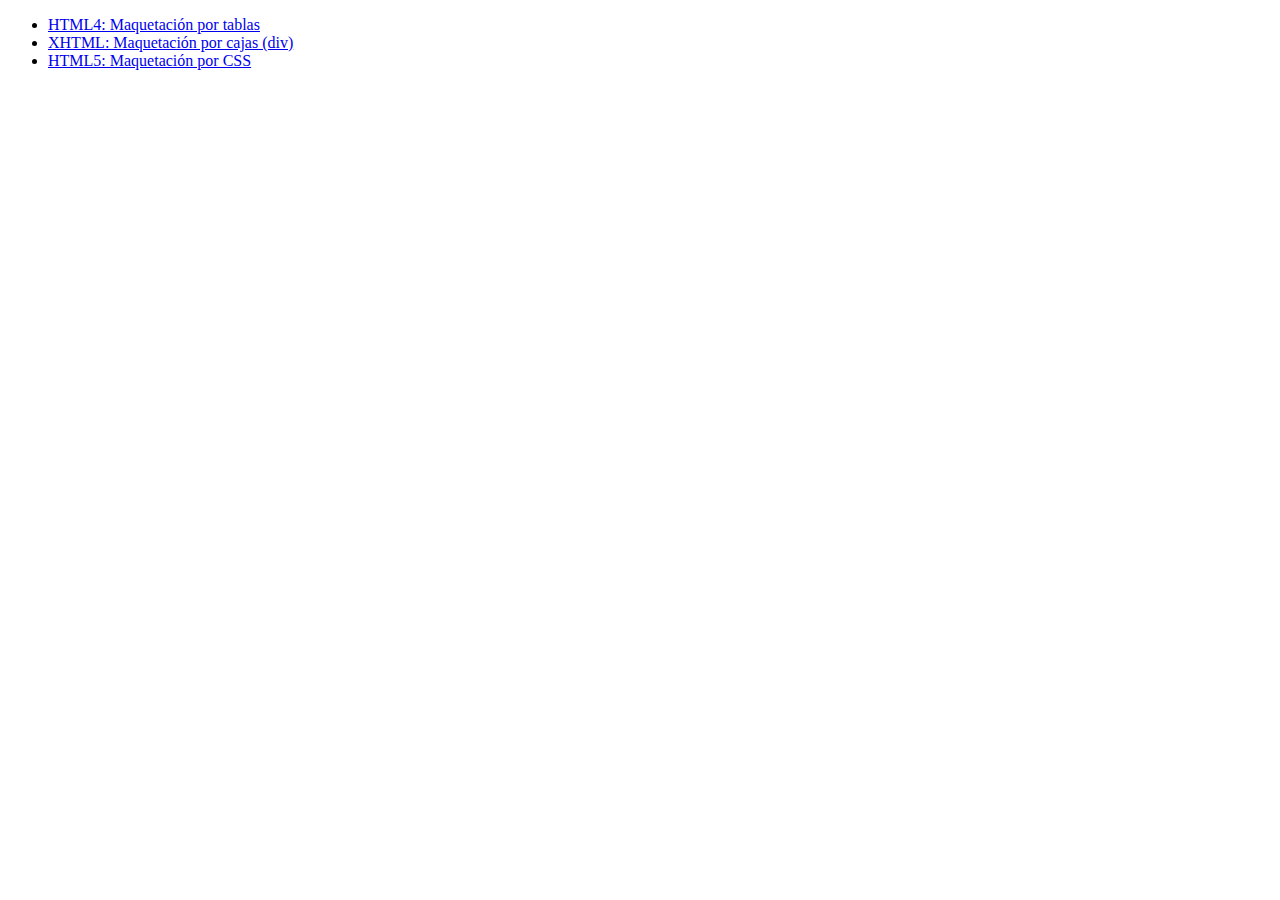
<file: index.html>
<!DOCTYPE html>
<html>
	<head>
		<meta charset="UTF-8">
		<title>Texto en varias columnas</title>
	</head>
	<body>
		<ul>
			<li><a href="./html4/">HTML4: Maquetación por tablas</a></li>
			<li><a href="./xhtml/">XHTML: Maquetación por cajas (div)</a></li>
			<li><a href="./html5/">HTML5: Maquetación por CSS</a></li>
		</ul>
	</body>
</html>
</file>
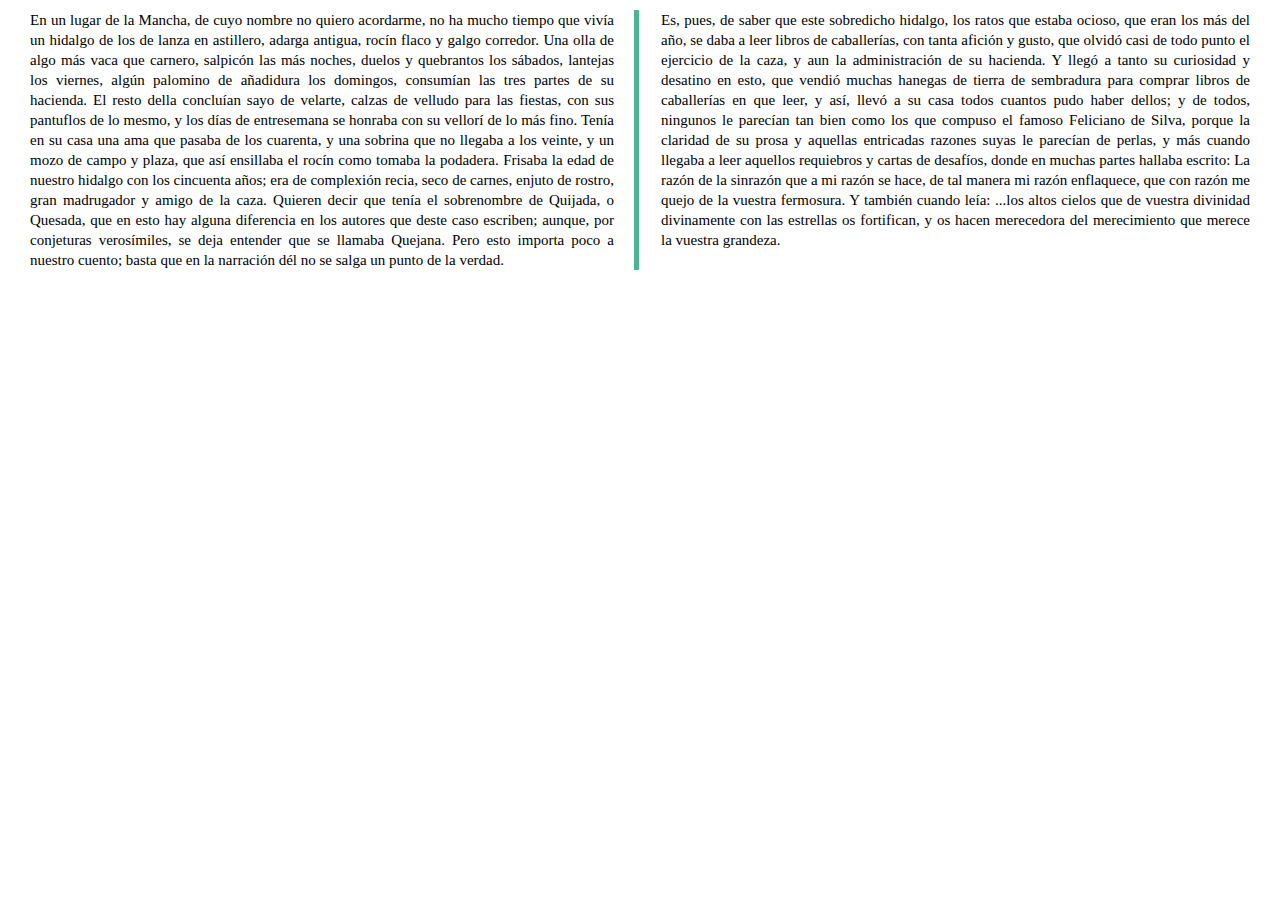
<file: html4/index.html>
<!DOCTYPE HTML PUBLIC "-//W3C//DTD HTML 4.01 Transitional//EN" "http://www.w3.org/TR/html4/loose.dtd">
<html>
	<head>
		<title>Texto a dos columnas con tablas</title>
		<meta http-equiv="Content-Type" content="text/html; charset=UTF-8">
		<link rel="stylesheet" href="style.css" type="text/css" media="all">
	</head>
	<body>
		<table>
			<tr>
				<td class="first">
					En un lugar de la Mancha, de cuyo nombre no quiero acordarme, no ha mucho tiempo que vivía un hidalgo de los de lanza en astillero, adarga antigua, rocín flaco y galgo corredor. Una olla de algo más vaca que carnero, salpicón las más noches, duelos y quebrantos los sábados, lantejas los viernes, algún palomino de añadidura los domingos, consumían las tres partes de su hacienda. El resto della concluían sayo de velarte, calzas de velludo para las fiestas, con sus pantuflos de lo mesmo, y los días de entresemana se honraba con su vellorí de lo más fino. Tenía en su casa una ama que pasaba de los cuarenta, y una sobrina que no llegaba a los veinte, y un mozo de campo y plaza, que así ensillaba el rocín como tomaba la podadera. Frisaba la edad de nuestro hidalgo con los cincuenta años; era de complexión recia, seco de carnes, enjuto de rostro, gran madrugador y amigo de la caza. Quieren decir que tenía el sobrenombre de Quijada, o Quesada, que en esto hay alguna diferencia en los autores que deste caso escriben; aunque, por conjeturas verosímiles, se deja entender que se llamaba Quejana. Pero esto importa poco a nuestro cuento; basta que en la narración dél no se salga un punto de la verdad. 
				</td>
				<td class="second">
					Es, pues, de saber que este sobredicho hidalgo, los ratos que estaba ocioso, que eran los más del año, se daba a leer libros de caballerías, con tanta afición y gusto, que olvidó casi de todo punto el ejercicio de la caza, y aun la administración de su hacienda. Y llegó a tanto su curiosidad y desatino en esto, que vendió muchas hanegas de tierra de sembradura para comprar libros de caballerías en que leer, y así, llevó a su casa todos cuantos pudo haber dellos; y de todos, ningunos le parecían tan bien como los que compuso el famoso Feliciano de Silva, porque la claridad de su prosa y aquellas entricadas razones suyas le parecían de perlas, y más cuando llegaba a leer aquellos requiebros y cartas de desafíos, donde en muchas partes hallaba escrito: La razón de la sinrazón que a mi razón se hace, de tal manera mi razón enflaquece, que con razón me quejo de la vuestra fermosura. Y también cuando leía: ...los altos cielos que de vuestra divinidad divinamente con las estrellas os fortifican, y os hacen merecedora del merecimiento que merece la vuestra grandeza.
				</td>
			</tr>
		</table>
	</body>
</html>
</file>
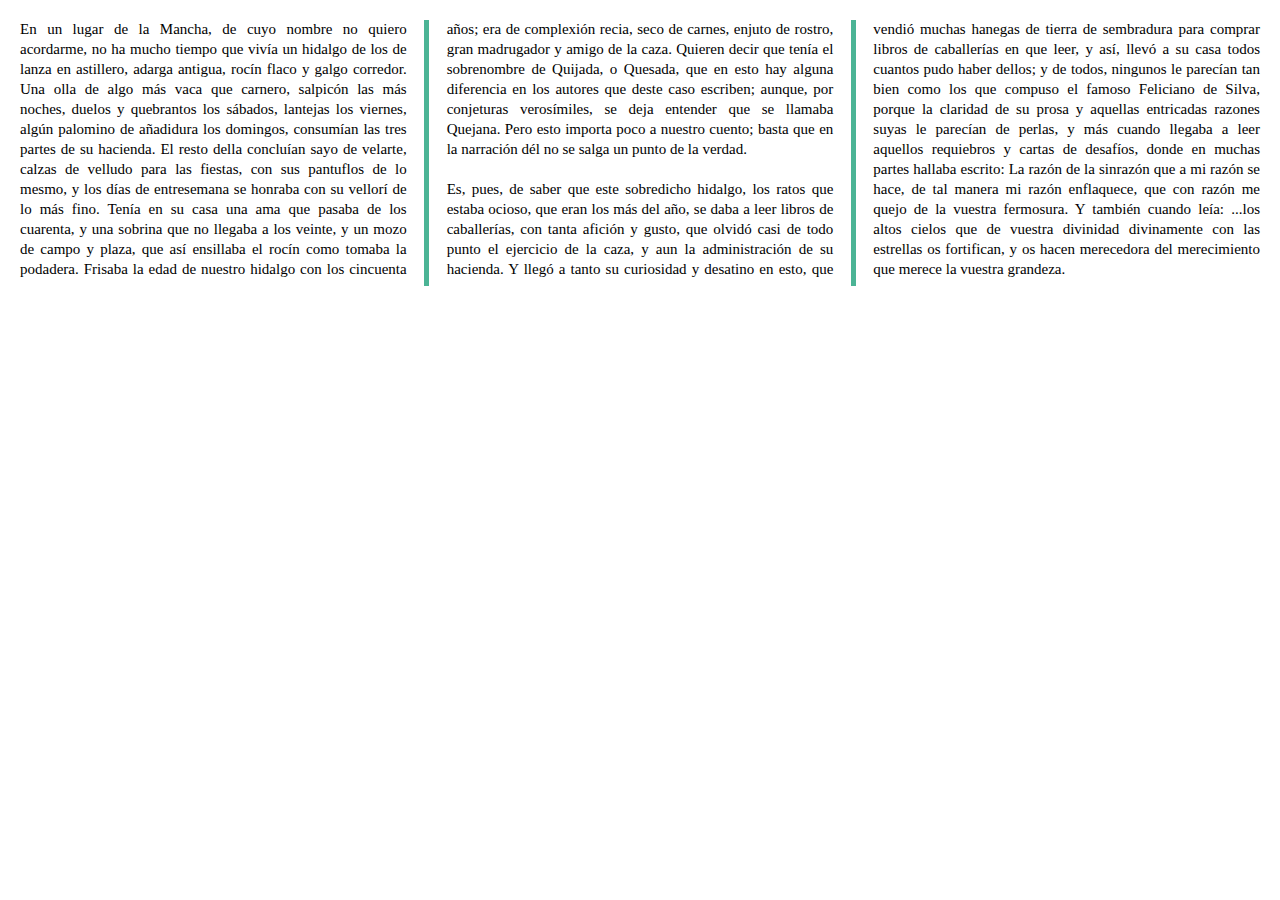
<file: html5/index.html>
<!DOCTYPE html>
<html>
    <head>
        <title>Texto a tres columnas con HTML5 y CSS3</title>
        <meta charset="UTF-8">
        <meta name="viewport" content="width=device-width, initial-scale=1.0">
        <link rel="stylesheet" href="./style.css" type="text/css" media="all">
    </head>
    <body>
        <div class="three-columns">
            <p>
                En un lugar de la Mancha, de cuyo nombre no quiero acordarme, no ha mucho tiempo que vivía un hidalgo de los de lanza en astillero, adarga antigua, rocín flaco y galgo corredor. Una olla de algo más vaca que carnero, salpicón las más noches, duelos y quebrantos los sábados, lantejas los viernes, algún palomino de añadidura los domingos, consumían las tres partes de su hacienda. El resto della concluían sayo de velarte, calzas de velludo para las fiestas, con sus pantuflos de lo mesmo, y los días de entresemana se honraba con su vellorí de lo más fino. Tenía en su casa una ama que pasaba de los cuarenta, y una sobrina que no llegaba a los veinte, y un mozo de campo y plaza, que así ensillaba el rocín como tomaba la podadera. Frisaba la edad de nuestro hidalgo con los cincuenta años; era de complexión recia, seco de carnes, enjuto de rostro, gran madrugador y amigo de la caza. Quieren decir que tenía el sobrenombre de Quijada, o Quesada, que en esto hay alguna diferencia en los autores que deste caso escriben; aunque, por conjeturas verosímiles, se deja entender que se llamaba Quejana. Pero esto importa poco a nuestro cuento; basta que en la narración dél no se salga un punto de la verdad. 
            </p>
            <p>
                Es, pues, de saber que este sobredicho hidalgo, los ratos que estaba ocioso, que eran los más del año, se daba a leer libros de caballerías, con tanta afición y gusto, que olvidó casi de todo punto el ejercicio de la caza, y aun la administración de su hacienda. Y llegó a tanto su curiosidad y desatino en esto, que vendió muchas hanegas de tierra de sembradura para comprar libros de caballerías en que leer, y así, llevó a su casa todos cuantos pudo haber dellos; y de todos, ningunos le parecían tan bien como los que compuso el famoso Feliciano de Silva, porque la claridad de su prosa y aquellas entricadas razones suyas le parecían de perlas, y más cuando llegaba a leer aquellos requiebros y cartas de desafíos, donde en muchas partes hallaba escrito: La razón de la sinrazón que a mi razón se hace, de tal manera mi razón enflaquece, que con razón me quejo de la vuestra fermosura. Y también cuando leía: ...los altos cielos que de vuestra divinidad divinamente con las estrellas os fortifican, y os hacen merecedora del merecimiento que merece la vuestra grandeza. 
            </p>
        </div>
    </body>
</html>
</file>
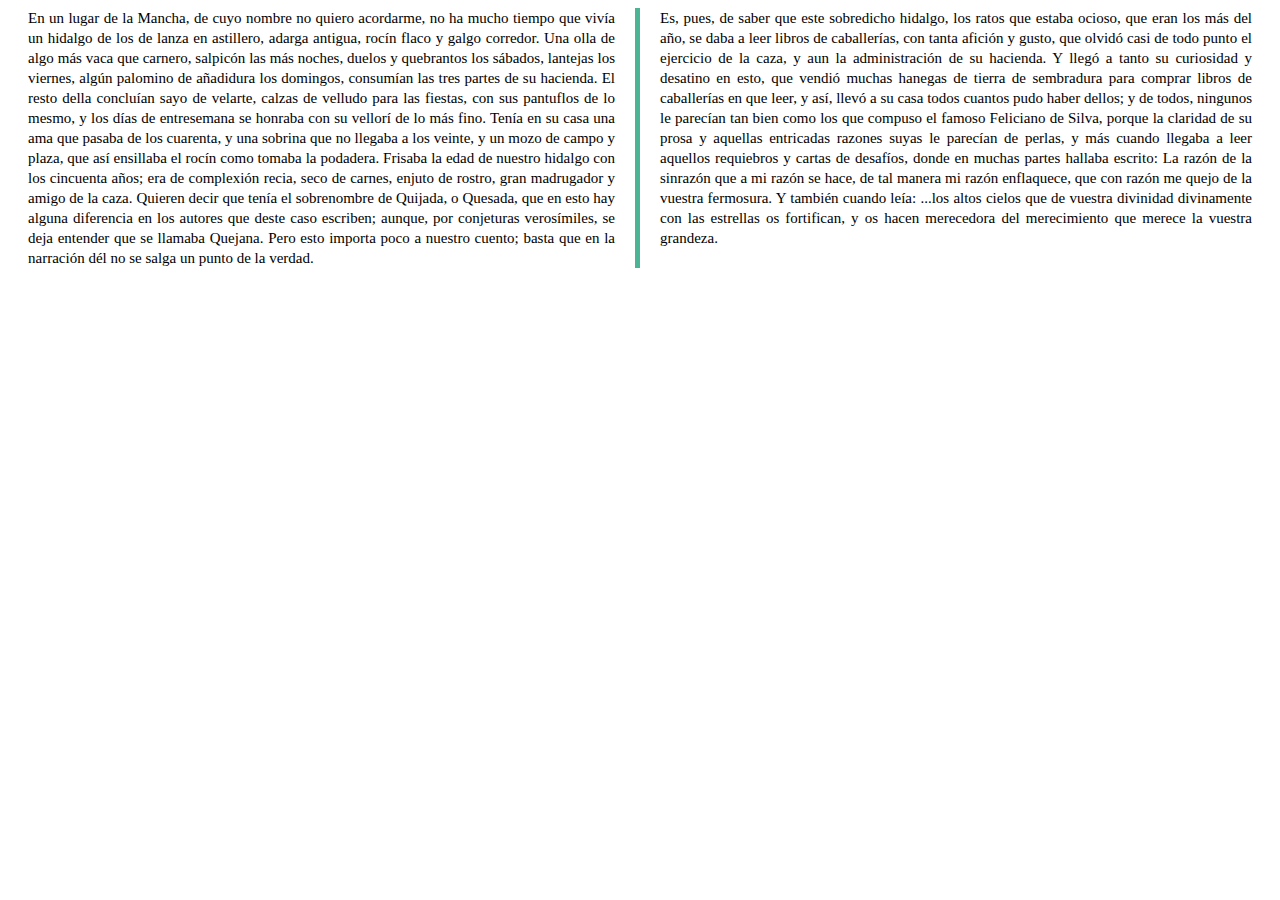
<file: xhtml/index.html>
<!DOCTYPE html PUBLIC "-//W3C//DTD XHTML 1.0 Transitional//EN" "http://www.w3.org/TR/xhtml1/DTD/xhtml1-transitional.dtd">
<html>
	<head>
		<title>Texto a dos columnas con etiquetas div</title>
		<meta http-equiv="Content-Type" content="text/html; charset=UTF-8" />
		<link rel="stylesheet" href="style.css" type="text/css" media="all">
	</head>
	<body>
		<div class="box">
			<div class="left">
				<div class="content">
					En un lugar de la Mancha, de cuyo nombre no quiero acordarme, no ha mucho tiempo que vivía un hidalgo de los de lanza en astillero, adarga antigua, rocín flaco y galgo corredor. Una olla de algo más vaca que carnero, salpicón las más noches, duelos y quebrantos los sábados, lantejas los viernes, algún palomino de añadidura los domingos, consumían las tres partes de su hacienda. El resto della concluían sayo de velarte, calzas de velludo para las fiestas, con sus pantuflos de lo mesmo, y los días de entresemana se honraba con su vellorí de lo más fino. Tenía en su casa una ama que pasaba de los cuarenta, y una sobrina que no llegaba a los veinte, y un mozo de campo y plaza, que así ensillaba el rocín como tomaba la podadera. Frisaba la edad de nuestro hidalgo con los cincuenta años; era de complexión recia, seco de carnes, enjuto de rostro, gran madrugador y amigo de la caza. Quieren decir que tenía el sobrenombre de Quijada, o Quesada, que en esto hay alguna diferencia en los autores que deste caso escriben; aunque, por conjeturas verosímiles, se deja entender que se llamaba Quejana. Pero esto importa poco a nuestro cuento; basta que en la narración dél no se salga un punto de la verdad. 
				</div>
			</div>
			<div class="right">
				<div class="content">
					Es, pues, de saber que este sobredicho hidalgo, los ratos que estaba ocioso, que eran los más del año, se daba a leer libros de caballerías, con tanta afición y gusto, que olvidó casi de todo punto el ejercicio de la caza, y aun la administración de su hacienda. Y llegó a tanto su curiosidad y desatino en esto, que vendió muchas hanegas de tierra de sembradura para comprar libros de caballerías en que leer, y así, llevó a su casa todos cuantos pudo haber dellos; y de todos, ningunos le parecían tan bien como los que compuso el famoso Feliciano de Silva, porque la claridad de su prosa y aquellas entricadas razones suyas le parecían de perlas, y más cuando llegaba a leer aquellos requiebros y cartas de desafíos, donde en muchas partes hallaba escrito: La razón de la sinrazón que a mi razón se hace, de tal manera mi razón enflaquece, que con razón me quejo de la vuestra fermosura. Y también cuando leía: ...los altos cielos que de vuestra divinidad divinamente con las estrellas os fortifican, y os hacen merecedora del merecimiento que merece la vuestra grandeza.
				</div>
			</div>
		</div>
	</body>
</html>
</file>
<file: html4/style.css>
td {
	font-size: 15px;
	line-height: 20px;
	padding: 0 20px;
	text-align: justify;
	vertical-align: top;
	width: 50%;
}

td.first {
	border-right: 5px solid #4BB495;
}
</file>
<file: html5/style.css>
*  {
    box-sizing: border-box;
    margin: 0;
    padding: 0;
}

html {
    font-size: 62.5%;
    line-height: 1;
}

p {
    font-size: 15px;
    font-size: 1.5rem;    
    line-height: 1.333333334;
    margin-bottom: 20px;
    margin-bottom: 2rem;
    text-align: justify;
}

.three-columns {
    
    -webkit-column-count: 3; /* Chrome, Safari, Opera */
    -moz-column-count: 3; /* Firefox */
    column-count: 3;
    
    -webkit-column-gap: 40px; /* Chrome, Safari, Opera */
    -moz-column-gap: 40px; /* Firefox */
    column-gap: 40px;
    
    -webkit-column-gap: 4rem; /* Chrome, Safari, Opera */
    -moz-column-gap: 4rem; /* Firefox */
    column-gap: 4rem;
    
    -webkit-column-rule: 5px solid rgb(75, 180, 149); /* Chrome, Safari, Opera */
    -moz-column-rule: 5px solid rgb(75, 180, 149); /* Firefox */
    column-rule: 5px solid rgb(75, 180, 149);
    
    -webkit-column-rule: 0.5rem solid rgb(75, 180, 149); /* Chrome, Safari, Opera */
    -moz-column-rule: 0.5rem solid rgb(75, 180, 149); /* Firefox */
    column-rule: 0.5rem solid rgb(75, 180, 149);
    
    margin: 20px;
    margin: 2rem;

}
</file>
<file: xhtml/style.css>
.box {
	overflow: hidden;
}


.content {
	font-size: 15px;
	line-height: 20px;
	padding: 0 20px;
	text-align: justify;
}

.left {
	float: left;
	width: 50%;
}

.left .content {
	border-right: 5px solid #4BB495;
}

.right {
	float: right;
	width: 50%;
}
</file>
